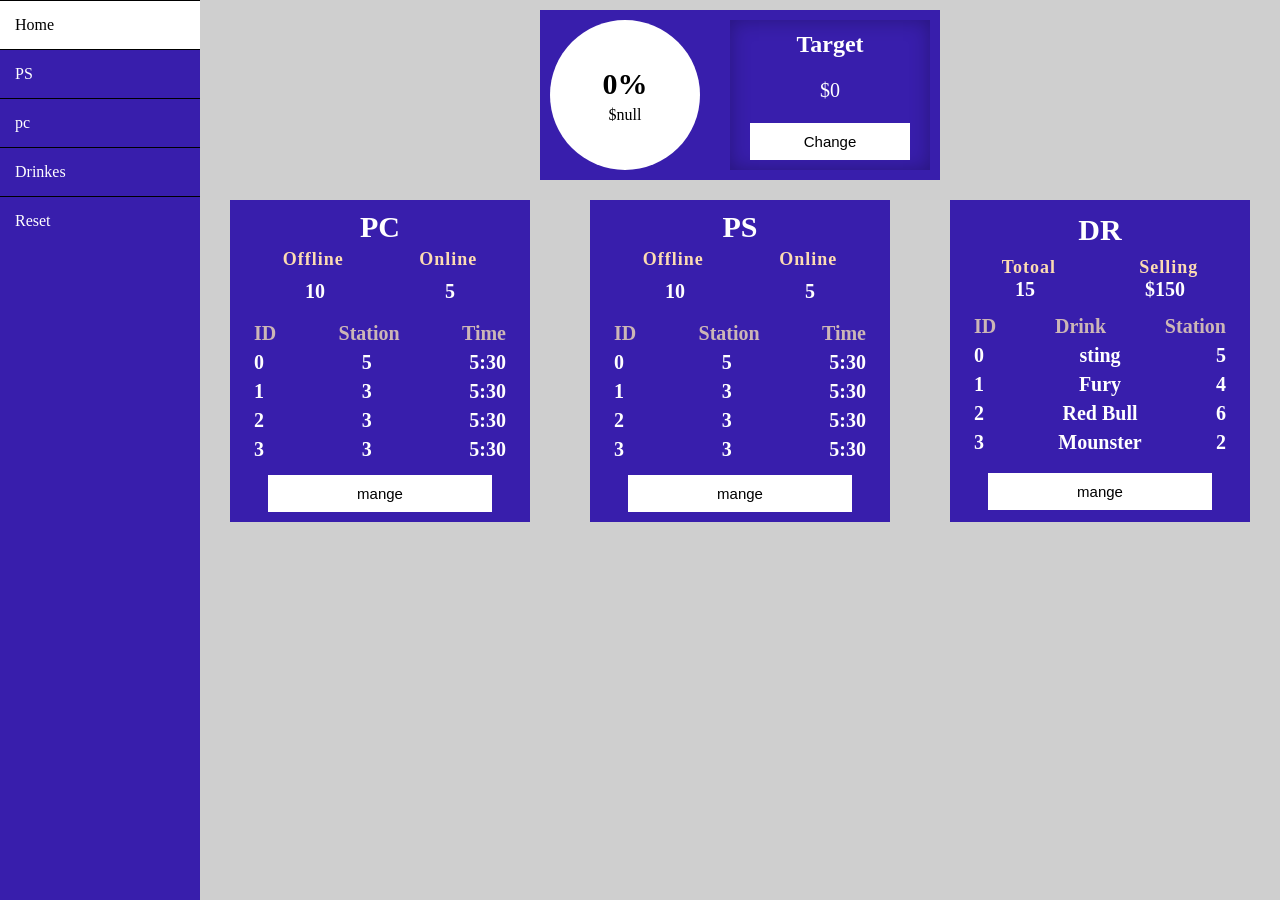
<file: index.html>
<!DOCTYPE html>
<html lang="en">

<head>
    <meta charset="UTF-8">
    <meta name="viewport" content="width=device-width, initial-scale=1.0">
    <title>System</title>
    <!-- <link rel="stylesheet" href="https://cdnjs.cloudflare.com/ajax/libs/font-awesome/6.5.1/css/all.min.css" /> -->
    <link rel="stylesheet" href="style.css">
</head>

<body>

    <main>
        <nav>
            <ul>
                <a><li class="active-nav">Home</li></a>
                <a href="#"><li>PS</li></a>
                <a href="pags/pc.html" target="_blank"><li>pc</li></a>
                <a href="#"><li>Drinkes</li></a>
                <a href="#"><li>Reset</li></a>
            </ul>
        </nav>

        <!-- section 1 -->
        <section class="se-1">
            <div class="se-1-d-trget">
                <div class="target-circle ">
                    <p class="target-percint"></p>
                    <p id="Prosses-Target-Number"></p>
                </div>
                <div class="target-ope">
                    <h1>Target</h1>
                    <p id="TargetNumber"></p>
                    <button class="btn-Target" onclick="openPopupTarget()">Change</button>
                </div>
            </div>
            <div class="popup-target">
                <div class="popup-target-header">
                    <button class="btn-Target-popup-Exit" onclick="popupExit()">x</button>
                    <h2>Target</h2>
                </div>
                <input type="number" placeholder="Type Valid Number" maxlength="0">
                <div class="popup-number-group">
                    <button class="popup-number" value="9">9</button>
                    <button class="popup-number" value="8">8</button>
                    <button class="popup-number" value="7">7</button>
                    <button class="popup-number" value="6">6</button>
                    <button class="popup-number" value="5">5</button>
                    <button class="popup-number" value="4">4</button>
                    <button class="popup-number" value="3">3</button>
                    <button class="popup-number" value="2">2</button>
                    <button class="popup-number" value="1">1</button>
                    <button class="popup-btn-delete">></button>
                    <button class="popup-number" value="0">0</button>
                    <button class="popup-btn-delete-all">C</button>
                </div>
                <button class="btn-Set-Target">Set Target</button>
            </div>
            <!-- div-2 -->
            <!-- <div class="se-1-d-trget">
                <div class="target-circle">
                    <p class="target-percint">70%</p>
                    <p id="Prosses-Target-Number">$5000</p>
                </div>
                <div class="target-ope">
                    <h1>Target</h1>
                    <p id="TargetNumber">$7000</p>
                    <button class="btn-Target">Change</button>
                </div>
            </div> -->

            <!-- section 2 -->
        </section>
        <section class="se-2">
            <div class="se-2-d-1 div-control">
                <h1>PC</h1>
                <i class="fa-solid fa-desktop"></i>
                <div class="se-2-d-body">
                    <div class="body-d-numbers">
                        <div>
                            <h1 class="small-H">Offline</h1>
                            <h1 class="small-H">Online</h1>
                        </div>
                        <div>
                            <p>10</p>
                            <p>5</p>
                        </div>
                    </div>
                    <div class="body-d-itme">
                        <div class="pc-bar-status">
                            <div class="status-header">
                                <p>ID</p>
                                <p>Station</p>
                                <p>Time</p>
                            </div>
                            <div class="itme-status">
                                <p>0</p>
                                <p>5</p>
                                <p>5:30</p>
                            </div>
                            <div class="itme-status">
                                <p>1</p>
                                <p>3</p>
                                <p>5:30</p>
                            </div>
                            <div class="itme-status">
                                <p>2</p>
                                <p>3</p>
                                <p>5:30</p>
                            </div>
                            <div class="itme-status">
                                <p>3</p>
                                <p>3</p>
                                <p>5:30</p>
                            </div>


                        </div>


                    </div>

                </div>
                <button class="btn-mange">mange</button>
            </div>
            <div class="se-2-d-2 div-control">
                <h1>PS</h1>
                <i class="fa-brands fa-playstation"></i>
                <div class="se-2-d-body">
                    <div class="body-d-numbers">
                        <div>
                            <h1 class="small-H">Offline</h1>
                            <h1 class="small-H">Online</h1>
                        </div>
                        <div>
                            <p>10</p>
                            <p>5</p>                        </div>
                    </div>
                    <div class="body-d-itme">
                        <div class="pc-bar-status">
                            <div class="status-header">
                                <p>ID</p>
                                <p>Station</p>
                                <p>Time</p>
                            </div>
                            <div class="itme-status">
                                <p>0</p>
                                <p>5</p>
                                <p>5:30</p>
                            </div>
                            <div class="itme-status">
                                <p>1</p>
                                <p>3</p>
                                <p>5:30</p>
                            </div>
                            <div class="itme-status">
                                <p>2</p>
                                <p>3</p>
                                <p>5:30</p>
                            </div>
                            <div class="itme-status">
                                <p>3</p>
                                <p>3</p>
                                <p>5:30</p>
                            </div>


                        </div>


                    </div>

                </div>
                <button class="btn-mange">mange</button>
            </div>
            <div class="se-2-d-3 div-control">
                <h1>DR</h1>
                <i class="fa-solid fa-martini-glass-citrus"></i>
                <div class="se-2-d-body">
                    <div class="body-d-drinks">
                        <div>
                            <h1 class="small-H">Totoal</h1>
                            <h1 class="small-H">Selling</h1>
                        </div>
                        <div>
                            <p>15</p>
                            <p>$150</p>
                        </div>
                    </div>
                    <div class="body-d-itme">
                        <div class="pc-bar-status">
                            <div class="status-header">
                                <p>ID</p>
                                <p>Drink</p>
                                <p>Station</p>
                            </div>
                            <div class="itme-status">
                                <p>0</p>
                                <p>sting</p>
                                <p>5</p>
                            </div>
                            <div class="itme-status">
                                <p>1</p>
                                <p>Fury</p>
                                <p>4</p>
                            </div>
                            <div class="itme-status">
                                <p>2</p>
                                <p>Red Bull</p>
                                <p>6</p>
                            </div>
                            <div class="itme-status">
                                <p>3</p>
                                <p>Mounster</p>
                                <p>2</p>
                            </div>
                        </div>
                    </div>
                </div>
                <button class="btn-mange">mange</button>
            </div>
        </section>
    </main>
</body>
<script src="script.js"></script>

</html>
</file>
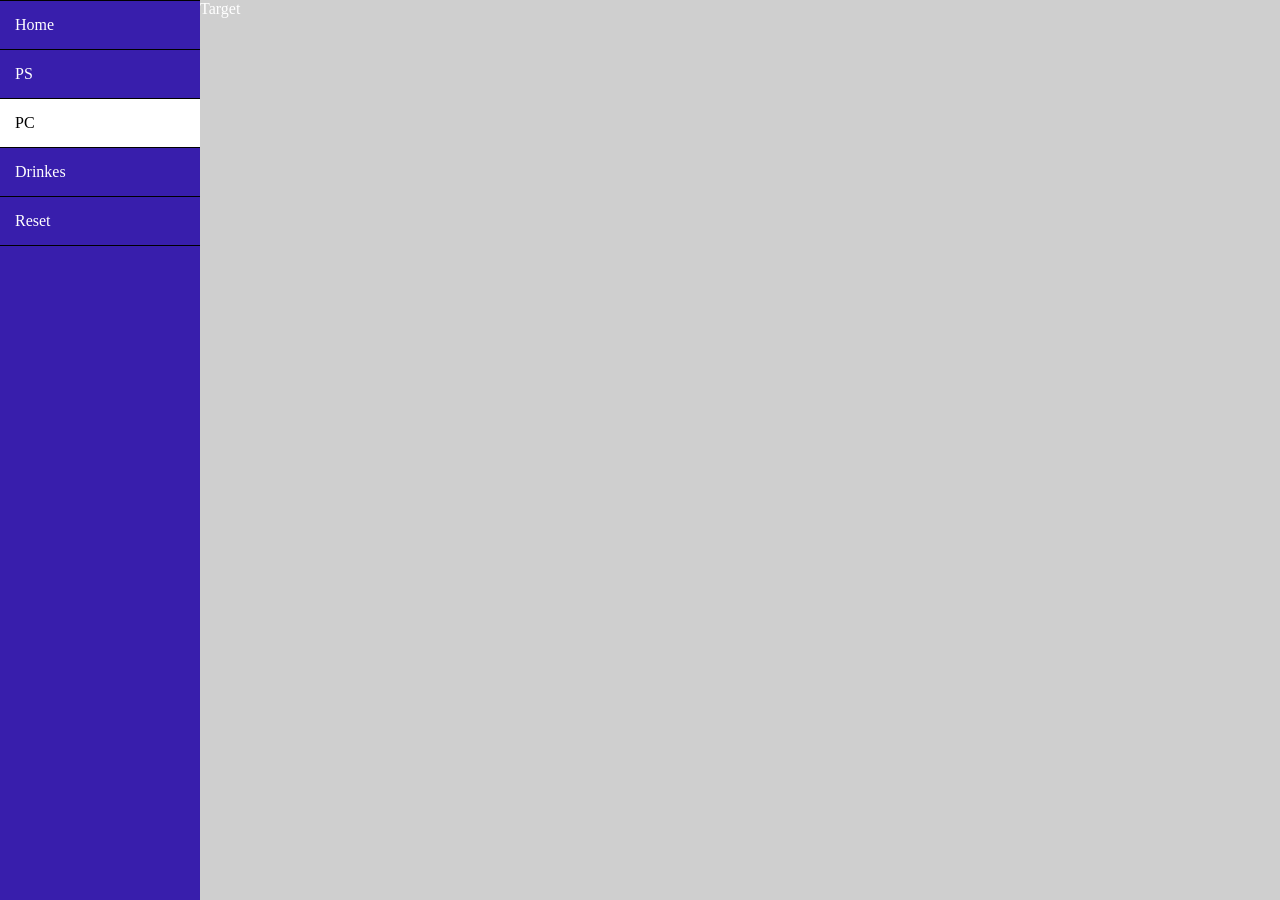
<file: pags/pc.html>
<!DOCTYPE html>
<html lang="en">
<head>
    <meta charset="UTF-8">
    <meta name="viewport" content="width=device-width, initial-scale=1.0">
    <link rel="stylesheet" href="main.css"> 
    <title>pc page</title>
</head>
<body>

        <main>
            <nav>
                <ul>
                    <li>Home</li>
                    <li>PS</li>
                    <li class="active-nav">PC</li>
                    <li>Drinkes</li>
                    <li>Reset</li>
                </ul>
            </nav>


<!-- section 1 -->
 <section class="sec-1">
<div class="cash-earned"></div>
<div class="pc-count-on-off"></div>
<div class="totale-cash">
  <p>Target</p>
  <p id="TargetNumber"></p>
</div>


 </section>







        </main>

<script src="import_data.js" type="module"></script>
</body>
</html>
</file>
<file: style.css>
* {
  margin: 0;
  padding: 0;
  box-sizing: border-box;
}
body {
  background-color: var(--bodyBac);
  color: #fff;
}
:root {
  --mainBac: rgb(56, 30, 172);
  --bodyBac: rgb(207, 207, 207);
    /* --mainBorder:25px; */
}
section {
  margin-left: 200px;
}
button {
  width: 80%;
  padding: 10px;
  font-size: 15px;
  border: none;
  background-color: #fff;
  border-radius: var(--mainBorder);
}
.small-H{
  font-size: large;
  letter-spacing: 1px;
  color: rgb(252, 219, 178);
}
button:hover {
  cursor: pointer;
}
nav {
  width: 200px;
  height: 100%;
  background-color: var(--mainBac);
  position: fixed;
  /* opacity: 0; */
}
ul li {
  list-style: none;
  padding: 15px;
  transition: ease-in-out 0.5s;
  border-top: 0.3px solid black;
}

a{
  text-decoration: none;
  color: #fff; 
  transition: ease-in-out 0.5s;
}
ul li:hover a{
 color: black;
}


ul li:hover,
.active-nav {
  background-color: #fff;
  color: black;
  cursor: pointer;
}

.se-1,
.se-2 {
  height: auto;
  display: flex;
  justify-content: space-around;
  flex-wrap: wrap;
}
.se-1-d-trget {

  width: 400px;
  height: auto;
  margin: 10px;
  padding: 10px;
  gap: 15px;
  display: flex;
  flex-wrap: wrap;
  justify-content: space-between;
  align-content: center;
  align-items: center;
  border-radius: var(--mainBorder);
  background-color: var(--mainBac);
}

.target-circle {
  width: 150px;
  height: 150px;
  border-radius: 50%;
  background-color: #fff;
  color: black;
  text-align: center;
  align-content: center;
}
.target-percint {
  font-size: 30px;
  font-weight: 800;
  margin-bottom: 5px;
}
.target-ope {
  width: 200px;
  height: 150px;
  border-radius: var(--mainBorder);
  box-shadow: inset 0px 0px 20px 0px rgba(0, 0, 0, 0.288);
  text-align: center;
  align-content: center;
  align-items: center;
  display: flex;
  flex-direction: column;
  justify-content: space-around;
}
.target-ope p {
  font-size: 20px;
}

/* float target changer */
.popup-target {
  position: fixed;
  bottom: 28%;
  background-color: gainsboro;
  width: 150px;
  direction: rtl;
  border: solid 1px black;
  height: auto;
  display: flex;
  flex-direction: column;
  justify-content: space-between;
  align-items: start;
  text-align: center;
  opacity: 0;
    pointer-events: none;
  transition: ease-in-out 0.5s all;
  box-shadow:  0px 10px 40px 0px black;
}
.popup-target-header{
    width: 100%;
    display: flex;
    justify-content: space-between;
    align-content: center;
    align-items: center;
    padding-left:15px;
    color: black;
}

.btn-Target-popup-Exit {
  border-radius: 0px;
  width: 40px;
  height: 40px;
  background-color: red;
  color: #fff;
}
.popup-target input {
  width: 100%;
  padding: 10px;
border: none;
text-align: end;
}
.popup-number-group {
  width: 100%;
  padding: 5px;
  background-color: gainsboro;
}
.popup-number-group button{
  width: 40px;
  height: 40px;
  border-radius: 50%;
  transition: ease-in-out 0.5s all;
}
.popup-number:hover {
  background-color: black;
  color: #fff;
}
.btn-Set-Target {
  width: 100%;
  border-radius: 0px;
  transition: all 0.5s ease-in-out;
}
.btn-Set-Target:hover {
  background: black;
  color: #fff;
}
/* section 2 */
.div-control {
  width: 300px;
  margin: 10px;
  padding: 10px;
  font-size: 20px;
  font-weight: 600;
  border-radius: var(--mainBorder);
  background-color: var(--mainBac);
  display: flex;
  justify-content: space-around;
  flex-direction: column;
  text-align: center;
  align-items: center;
  align-content: center;
}
.se-2-d-body{
  width: 100%;
  height: auto;
  /* background-color: red; */
}
.body-d-numbers div{
display: flex;
justify-content: space-around;
padding: 5px;
}
.body-d-drinks div{
  display: flex;
  justify-content: space-around;
}
.body-d-itme{
  /* background-color: black; */
  padding: 1px;

}
.pc-bar-status{
  margin: 10px;

}
.status-header{
  color: rgb(204, 182, 182);
}
.status-header,.itme-status{
  display: flex;
  justify-content: space-between;
  text-align: center;
  align-content: center;
  align-items: center;
  padding: 3px;
  
}

/* Media */
@media (max-width: 745px) {
  nav {
    display: none;
  }
  section {
    margin: 0;
  }
  .se-1-d-trget {
    justify-content: center;
  }
}
</file>
<file: pags/main.css>
* {
  margin: 0;
  padding: 0;
  box-sizing: border-box;
}
body {
  background-color: var(--bodyBac);
  color: #fff;
}
:root {
  --mainBac: rgb(56, 30, 172);
  --bodyBac: rgb(207, 207, 207);
  --mainBorder: 25px;
}
section {
  margin-left: 200px;
}
button {
  width: 80%;
  padding: 10px;
  font-size: 15px;
  border: none;
  background-color: #fff;
  border-radius: var(--mainBorder);
}
button:hover {
  cursor: pointer;
}
nav {
  width: 200px;
  height: 100%;
  background-color: var(--mainBac);
  position: fixed;
  /* opacity: 0; */
}
ul li {
  list-style: none;
  color: #fff;
  padding: 15px;
  transition: ease-in-out 0.5s;
  border-top: 0.3px solid black;
}

ul li:last-child {
  border-bottom: 0.3px solid black;
}
ul li:hover,
.active-nav {
  background-color: #fff;
  color: black;
  cursor: pointer;
}
/* section 1 */
.sec-1{

  height: auto;
}
</file>
